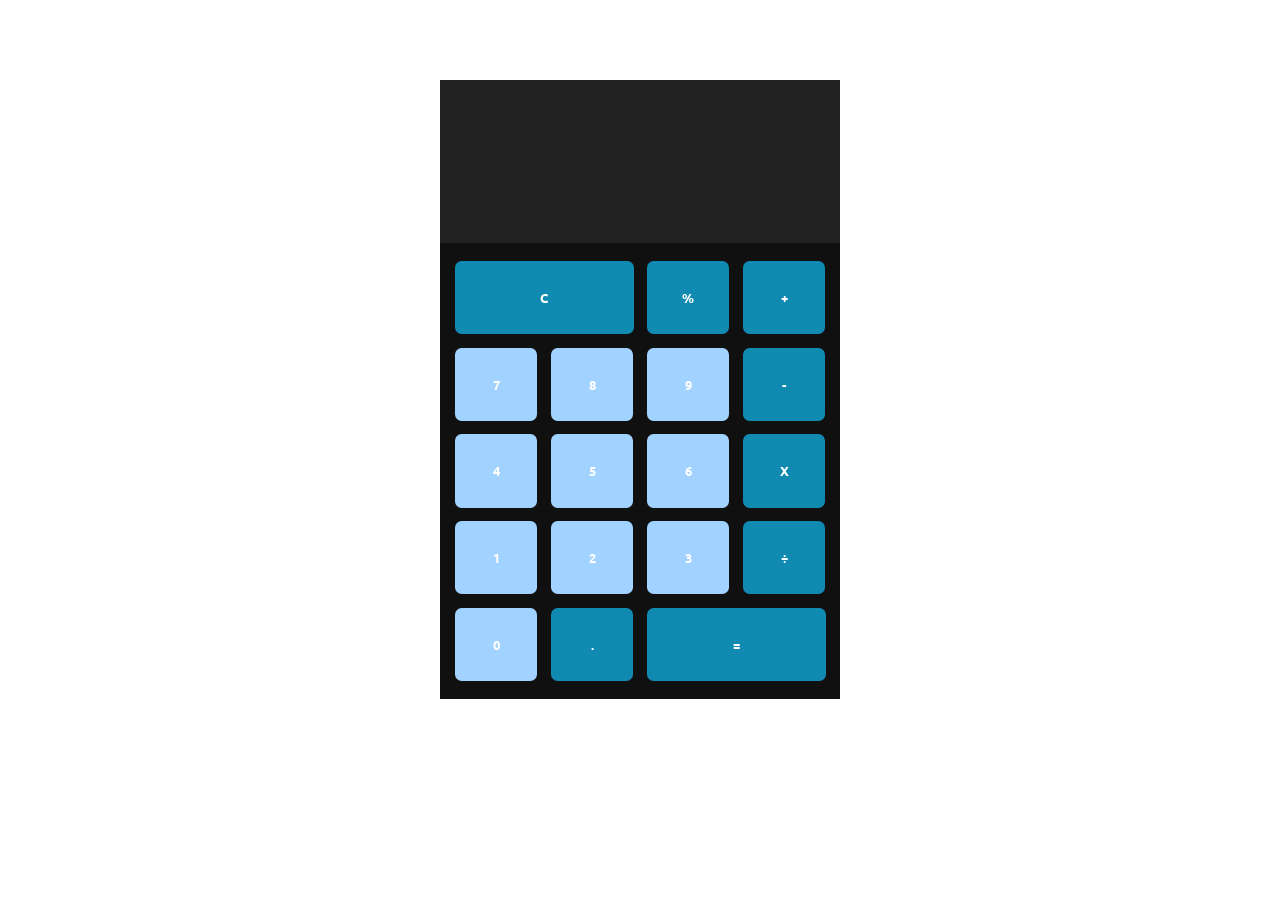
<file: index.html>
<!doctype html>
<html lang="en">
  <head>
    <meta charset="UTF-8">
    <meta name="viewport" content="width=device-width, initial-scale=1.0">
    <title>Calc App</title>
    <link rel="stylesheet" href="styles.css">
    <link rel="icon" href="./assets/icon-192.png">
    <link rel="manifest" href="./manifest.json">
    <script>
      if ('serviceWorker' in navigator) {
        window.addEventListener('load', () => {
          navigator.serviceWorker.register('./sw.js');
        });
      }
    </script>
  </head>
  <body>
    <div class="calculator">
      <div class="display"></div>
      <div class="controls">
        <button class="blue" style="width: 187%;">C</button>
        <button class="none">C</button>
        <button class="blue">%</button>
        <button class="blue">+</button>
        <button>7</button>
        <button>8</button>
        <button>9</button>
        <button class="blue">-</button>
        <button>4</button>
        <button>5</button>
        <button>6</button>
        <button class="blue">X</button>
        <button>1</button>
        <button>2</button>
        <button>3</button>
        <button class="blue">÷</button>
        <button>0</button>
        <button class="blue">.</button>
        <button class="blue" style="width: 187%;">=</button>
      </div>
    </div>
    <script src="./app.js"></script>
  </body>
</html>
</file>
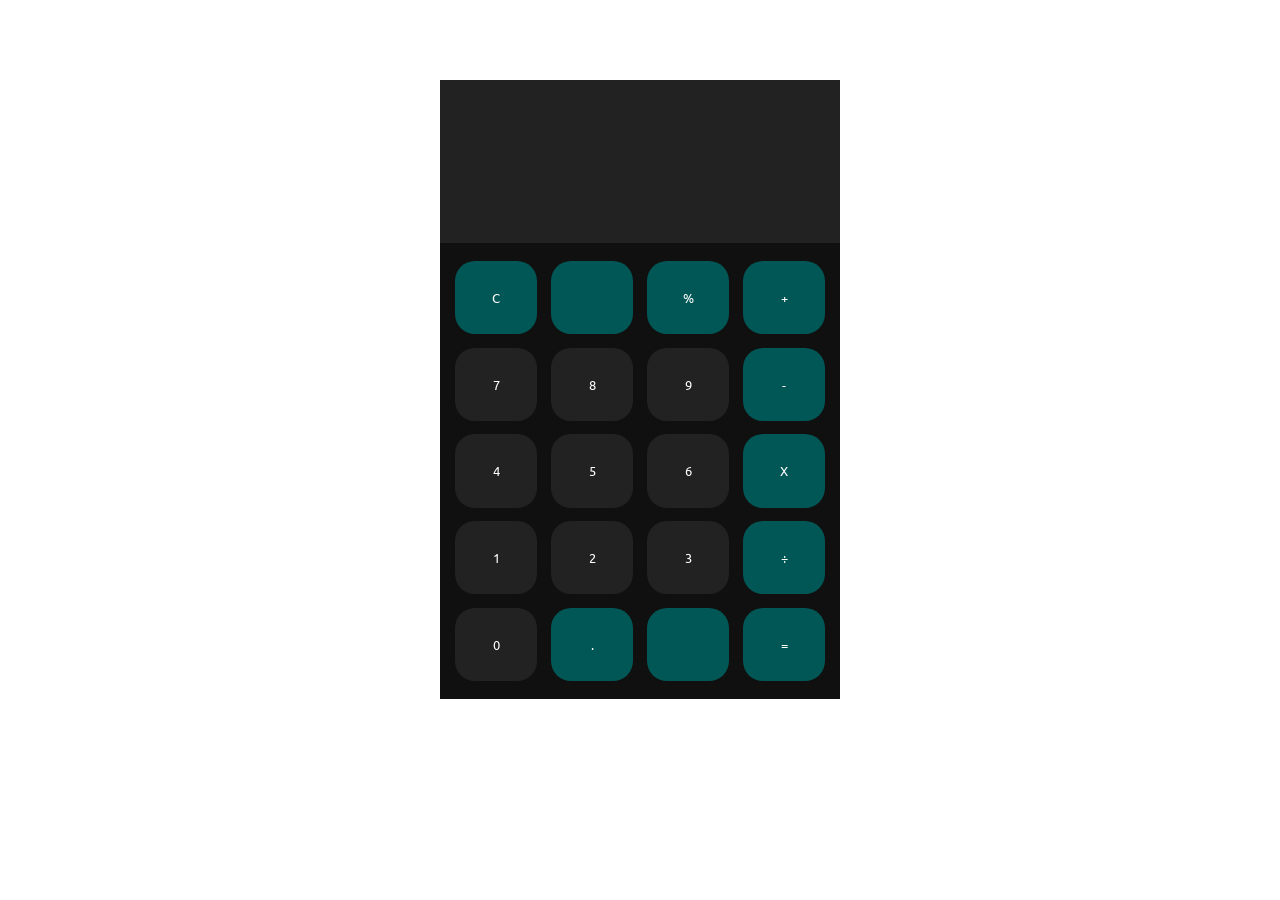
<file: app/index.html>
<!DOCTYPE html>
<html lang="en">
<head>
    <meta charset="UTF-8">
    <meta http-equiv="X-UA-Compatible" content="IE=edge">
    <meta name="viewport" content="width=device-width, initial-scale=1.0">
    <link rel="stylesheet" href="src/styles.css">
    <link rel="icon" href="src/assets/icon-192.png">
    <title>Calc-App</title>
</head>
<body>
    <div class="calculator">
        <div class="display">
            <!--Write Here.-->
        </div>
        <div class="controls">
            <button class="teal">C</button>
          <button class="teal"></button>
          <button class="teal">%</button>
          <button class="teal">+</button>
          <button>7</button>
          <button>8</button>
          <button>9</button>
          <button class="teal">-</button>
          <button>4</button>
          <button>5</button>
          <button>6</button>
          <button class="teal">X</button>
          <button>1</button>
          <button>2</button>
          <button>3</button>
          <button class="teal">÷</button>
          <button>0</button>
          <button class="teal">.</button>
          <button class="teal"></button>
          <button class="teal">=</button>
        </div>
    </div>

    <script src="src/app.js"></script>
</body>
</html>
</file>
<file: styles.css>
@import url('https://fonts.googleapis.com/css2?family=Open+Sans&family=Roboto&family=Ubuntu&display=swap');

* {
    margin: 0;
    padding: 0;
    font-family: 'Ubuntu', 'Roboto','Open Sans';
    font-weight: bold;
    /* font-size: 15px; */
}

.calculator {
    background: #101010;
    width: 25em;
    margin: 5em auto;
}

.display {
    background: #222222;
    color: #ffffff;
    text-align: right;
    font-family: Arial, Helvetica, sans-serif;
    font-size: 1.7em;
    height: 6em;
    line-height: 8em;
    padding: 0 1.5em;
}

.controls {
    display: grid;
    grid-template-columns: repeat(4, 1fr);
    padding: 0.7em 0;
    margin: auto 0.5em;
}

.controls button {
    background: #a2d2ff;
    color: #fff;
    height: 5.5em;
    cursor: pointer;
    margin: 0.5em;
    border: unset;
    border-radius: 0.5em;
    outline: unset;
}

.controls button:hover {
  background: #ffee32;
}

.controls button:active {
  transform: translateY(0.2em)
}

.controls .blue {
  background: #118ab2;
}

.controls .blue:hover {
  background: #ff7d00;
}

.controls .none {
    background-color: transparent;
    color: transparent;
}

.controls .none:hover {
    background-color: transparent;
}

@media screen and (max-width: 768px) {
  .calculator {
    width: 100vw;
    height: 100vh;
    margin: auto;
  }
}
</file>
<file: app/src/styles.css>
@import url('https://fonts.googleapis.com/css2?family=Open+Sans&family=Roboto&family=Ubuntu&display=swap');

* {
    margin: 0;
    padding: 0;
    font-family: "Ubuntu", "Open Sans", "Roboto";
}

.calculator {
    background-color: #101010;
    width: 25em;
    margin: 5em auto;
}

.display {
    background-color: #222222;
    color: #ffffff;
    text-align: right;
    font-family: Arial, Helvetica, sans-serif;
    font-size: 1.7em;
    height: 6em;
    line-height: 8em;
    padding: 0 1.5em;
}

.controls {
    display: grid;
    grid-template-columns: 1fr 1fr 1fr 1fr;
    padding: 0.7em 0;
    margin: auto 0.5em;
}

.controls button {
    background-color: #222222;
    color: #ffffff;
    height: 5.5em;
    cursor: pointer;
    margin: 0.5em;
    border: unset;
    border-radius: 1.5em;
    outline: unset;
}

.controls button:hover {
    background-color: #333333;
}

.controls button:active {
    transform: translateY(0.1em);
}

.controls .teal {
    background: #005755;
}

.controls .teal:hover {
    background: #006664;
}

@media screen and (max-width: 768px) {
    .calculator {
        width: 100vw;
        height: 100vh;
        margin: auto;
    }
}
</file>
